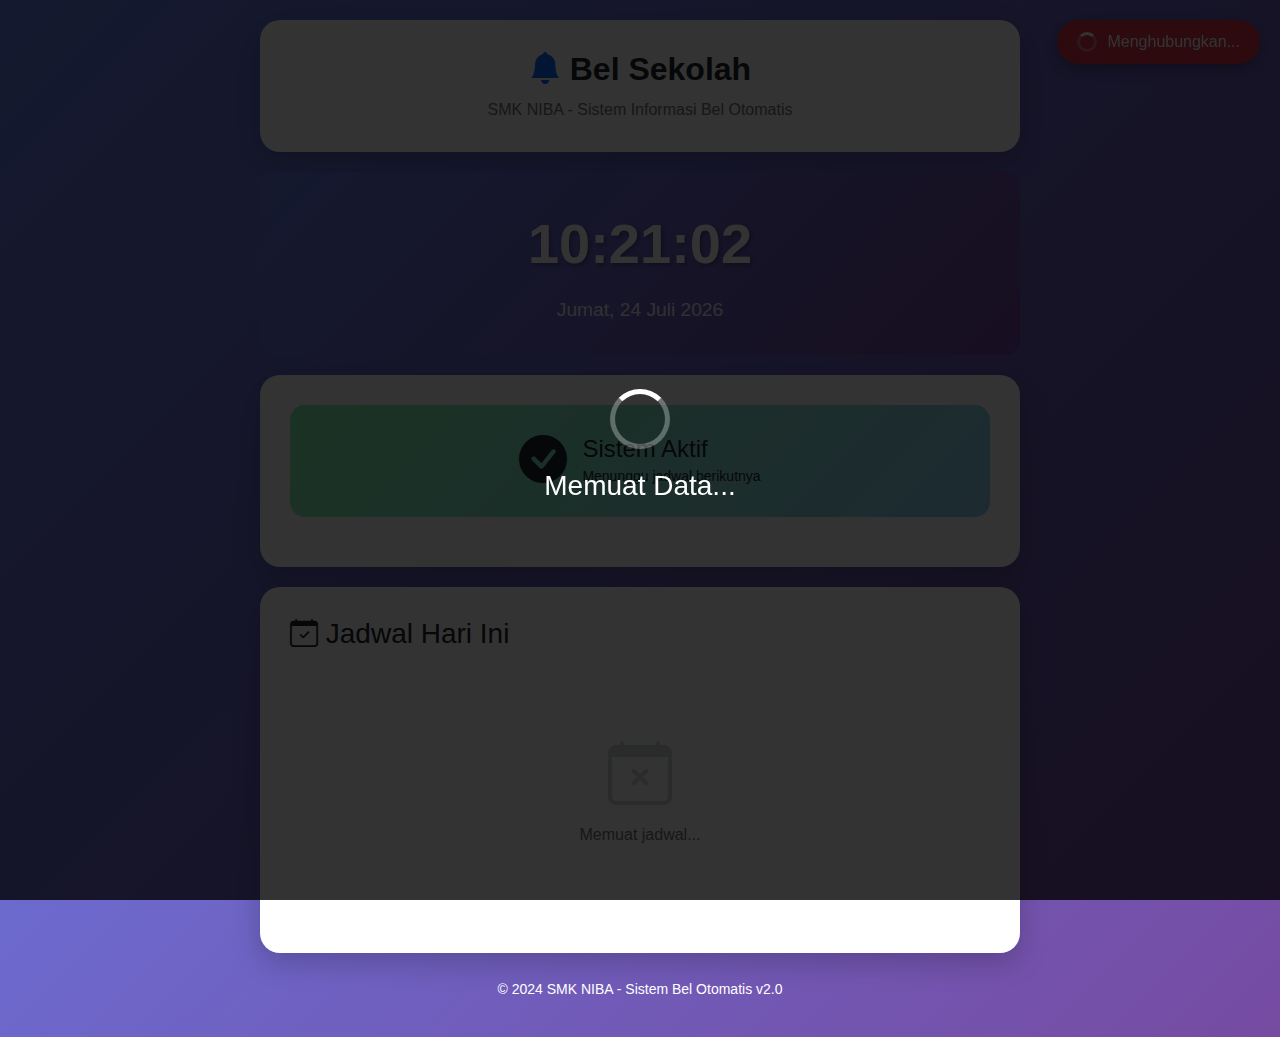
<file: client/index.html>
<!DOCTYPE html>
<html lang="id">
<head>
    <meta charset="UTF-8">
    <meta name="viewport" content="width=device-width, initial-scale=1.0">
    <meta name="description" content="SMK NIBA School Bell System - Client Player">
    <meta name="theme-color" content="#0d6efd">
    
    <title>Bel Sekolah - SMK NIBA</title>
    
    <!-- PWA Manifest -->
    <link rel="manifest" href="manifest.json">
    <link rel="icon" type="image/png" href="[data-uri]">
    
    <!-- Bootstrap CSS -->
    <link href="https://cdn.jsdelivr.net/npm/bootstrap@5.3.0/dist/css/bootstrap.min.css" rel="stylesheet">
    <link href="https://cdn.jsdelivr.net/npm/bootstrap-icons@1.11.0/font/bootstrap-icons.css" rel="stylesheet">
    
    <style>
        :root {
            --primary-color: #0d6efd;
            --success-color: #198754;
            --warning-color: #ffc107;
            --danger-color: #dc3545;
            --dark-color: #212529;
            --light-color: #f8f9fa;
        }
        
        body {
            background: linear-gradient(135deg, #667eea 0%, #764ba2 100%);
            min-height: 100vh;
            font-family: 'Segoe UI', Tahoma, Geneva, Verdana, sans-serif;
            padding: 0;
            margin: 0;
        }
        
        .main-container {
            max-width: 800px;
            margin: 0 auto;
            padding: 20px;
        }
        
        .header-card {
            background: white;
            border-radius: 20px;
            padding: 30px;
            box-shadow: 0 10px 30px rgba(0,0,0,0.2);
            margin-bottom: 20px;
            text-align: center;
        }
        
        .header-card h1 {
            font-size: 2rem;
            font-weight: 700;
            color: var(--dark-color);
            margin-bottom: 10px;
        }
        
        .header-card .subtitle {
            color: #6c757d;
            font-size: 1rem;
        }
        
        .status-card {
            background: white;
            border-radius: 20px;
            padding: 30px;
            box-shadow: 0 10px 30px rgba(0,0,0,0.2);
            margin-bottom: 20px;
        }
        
        .status-indicator {
            display: flex;
            align-items: center;
            justify-content: center;
            gap: 15px;
            padding: 20px;
            border-radius: 15px;
            margin-bottom: 20px;
        }
        
        .status-indicator.online {
            background: linear-gradient(135deg, #84fab0 0%, #8fd3f4 100%);
        }
        
        .status-indicator.playing {
            background: linear-gradient(135deg, #fa709a 0%, #fee140 100%);
            animation: pulse 2s infinite;
        }
        
        .status-indicator.holiday {
            background: linear-gradient(135deg, #fbc2eb 0%, #a6c1ee 100%);
        }
        
        @keyframes pulse {
            0%, 100% { transform: scale(1); }
            50% { transform: scale(1.05); }
        }
        
        .status-icon {
            font-size: 3rem;
        }
        
        .clock-display {
            text-align: center;
            padding: 30px;
            background: linear-gradient(135deg, #667eea 0%, #764ba2 100%);
            border-radius: 15px;
            color: white;
            margin-bottom: 20px;
        }
        
        .clock-time {
            font-size: 3.5rem;
            font-weight: 700;
            margin: 0;
            text-shadow: 2px 2px 4px rgba(0,0,0,0.3);
        }
        
        .clock-date {
            font-size: 1.2rem;
            margin: 10px 0 0 0;
            opacity: 0.9;
        }
        
        .next-bell-card {
            background: linear-gradient(135deg, #f093fb 0%, #f5576c 100%);
            border-radius: 15px;
            padding: 25px;
            color: white;
            margin-bottom: 20px;
        }
        
        .next-bell-card h3 {
            font-size: 1.5rem;
            margin-bottom: 15px;
            font-weight: 600;
        }
        
        .countdown-display {
            font-size: 2.5rem;
            font-weight: 700;
            text-align: center;
            margin: 15px 0;
            text-shadow: 2px 2px 4px rgba(0,0,0,0.3);
        }
        
        .schedule-list {
            background: white;
            border-radius: 15px;
            padding: 20px;
        }
        
        .schedule-item {
            display: flex;
            align-items: center;
            padding: 15px;
            border-radius: 10px;
            margin-bottom: 10px;
            transition: all 0.3s;
        }
        
        .schedule-item:hover {
            transform: translateX(5px);
        }
        
        .schedule-item.past {
            background: #f8f9fa;
            opacity: 0.6;
        }
        
        .schedule-item.upcoming {
            background: linear-gradient(135deg, #e3f2fd 0%, #bbdefb 100%);
            border-left: 4px solid var(--primary-color);
        }
        
        .schedule-item.active {
            background: linear-gradient(135deg, #fff9c4 0%, #fff59d 100%);
            border-left: 4px solid var(--warning-color);
            animation: glow 2s infinite;
        }
        
        @keyframes glow {
            0%, 100% { box-shadow: 0 0 5px rgba(255, 193, 7, 0.5); }
            50% { box-shadow: 0 0 20px rgba(255, 193, 7, 0.8); }
        }
        
        .schedule-time {
            font-size: 1.5rem;
            font-weight: 700;
            color: var(--primary-color);
            min-width: 80px;
        }
        
        .schedule-name {
            flex: 1;
            font-size: 1.1rem;
            font-weight: 500;
            padding: 0 15px;
        }
        
        .schedule-icon {
            font-size: 1.5rem;
        }
        
        .connection-status {
            position: fixed;
            top: 20px;
            right: 20px;
            padding: 10px 20px;
            border-radius: 25px;
            color: white;
            font-weight: 500;
            box-shadow: 0 5px 15px rgba(0,0,0,0.3);
            z-index: 1000;
            display: flex;
            align-items: center;
            gap: 10px;
        }
        
        .connection-status.connected {
            background: var(--success-color);
        }
        
        .connection-status.disconnected {
            background: var(--danger-color);
        }
        
        .spinner {
            width: 20px;
            height: 20px;
            border: 3px solid rgba(255,255,255,0.3);
            border-top-color: white;
            border-radius: 50%;
            animation: spin 1s linear infinite;
        }
        
        @keyframes spin {
            to { transform: rotate(360deg); }
        }
        
        .empty-state {
            text-align: center;
            padding: 40px;
            color: #6c757d;
        }
        
        .empty-state i {
            font-size: 4rem;
            margin-bottom: 20px;
            opacity: 0.3;
        }
        
        @media (max-width: 768px) {
            .header-card h1 {
                font-size: 1.5rem;
            }
            
            .clock-time {
                font-size: 2.5rem;
            }
            
            .countdown-display {
                font-size: 2rem;
            }
            
            .schedule-time {
                font-size: 1.2rem;
            }
            
            .schedule-name {
                font-size: 1rem;
            }
        }
        
        .loading-overlay {
            position: fixed;
            top: 0;
            left: 0;
            right: 0;
            bottom: 0;
            background: rgba(0,0,0,0.8);
            display: flex;
            align-items: center;
            justify-content: center;
            z-index: 9999;
        }
        
        .loading-content {
            text-align: center;
            color: white;
        }
        
        .loading-content .spinner-large {
            width: 60px;
            height: 60px;
            border: 5px solid rgba(255,255,255,0.3);
            border-top-color: white;
            border-radius: 50%;
            animation: spin 1s linear infinite;
            margin: 0 auto 20px;
        }
    </style>
</head>
<body>
    <!-- Connection Status -->
    <div id="connectionStatus" class="connection-status disconnected">
        <div class="spinner"></div>
        <span>Menghubungkan...</span>
    </div>
    
    <!-- Loading Overlay -->
    <div id="loadingOverlay" class="loading-overlay">
        <div class="loading-content">
            <div class="spinner-large"></div>
            <h3>Memuat Data...</h3>
        </div>
    </div>
    
    <!-- Main Container -->
    <div class="main-container">
        <!-- Header -->
        <div class="header-card">
            <h1><i class="bi bi-bell-fill text-primary"></i> Bel Sekolah</h1>
            <div class="subtitle">SMK NIBA - Sistem Informasi Bel Otomatis</div>
        </div>
        
        <!-- Clock Display -->
        <div class="clock-display">
            <p class="clock-time" id="clockTime">--:--:--</p>
            <p class="clock-date" id="clockDate">Loading...</p>
        </div>
        
        <!-- Status Card -->
        <div class="status-card">
            <div id="statusIndicator" class="status-indicator online">
                <div class="status-icon">
                    <i class="bi bi-check-circle-fill"></i>
                </div>
                <div>
                    <h4 class="mb-0">Sistem Aktif</h4>
                    <small>Menunggu jadwal berikutnya</small>
                </div>
            </div>
        </div>
        
        <!-- Next Bell Card -->
        <div id="nextBellCard" class="next-bell-card" style="display: none;">
            <h3><i class="bi bi-alarm"></i> Bel Berikutnya</h3>
            <h4 id="nextBellName">-</h4>
            <div class="countdown-display" id="countdownDisplay">00:00:00</div>
            <p class="text-center mb-0">Pukul <strong id="nextBellTime">--:--</strong></p>
        </div>
        
        <!-- Today's Schedule -->
        <div class="status-card">
            <h3 class="mb-3"><i class="bi bi-calendar-check"></i> Jadwal Hari Ini</h3>
            <div id="scheduleList" class="schedule-list">
                <div class="empty-state">
                    <i class="bi bi-calendar-x"></i>
                    <p>Memuat jadwal...</p>
                </div>
            </div>
        </div>
        
        <!-- Footer -->
        <div class="text-center text-white mt-4 mb-3">
            <small>© 2024 SMK NIBA - Sistem Bel Otomatis v2.0</small>
        </div>
    </div>
    
    <!-- Socket.IO -->
    <script src="https://cdn.socket.io/4.5.4/socket.io.min.js"></script>
    
    <!-- Main JavaScript -->
    <script src="player.js"></script>
    
    <!-- Service Worker Registration -->
    <script>
        if ('serviceWorker' in navigator) {
            navigator.serviceWorker.register('service-worker.js')
                .then(reg => console.log('Service Worker registered:', reg))
                .catch(err => console.error('Service Worker registration failed:', err));
        }
    </script>
</body>
</html>
</file>
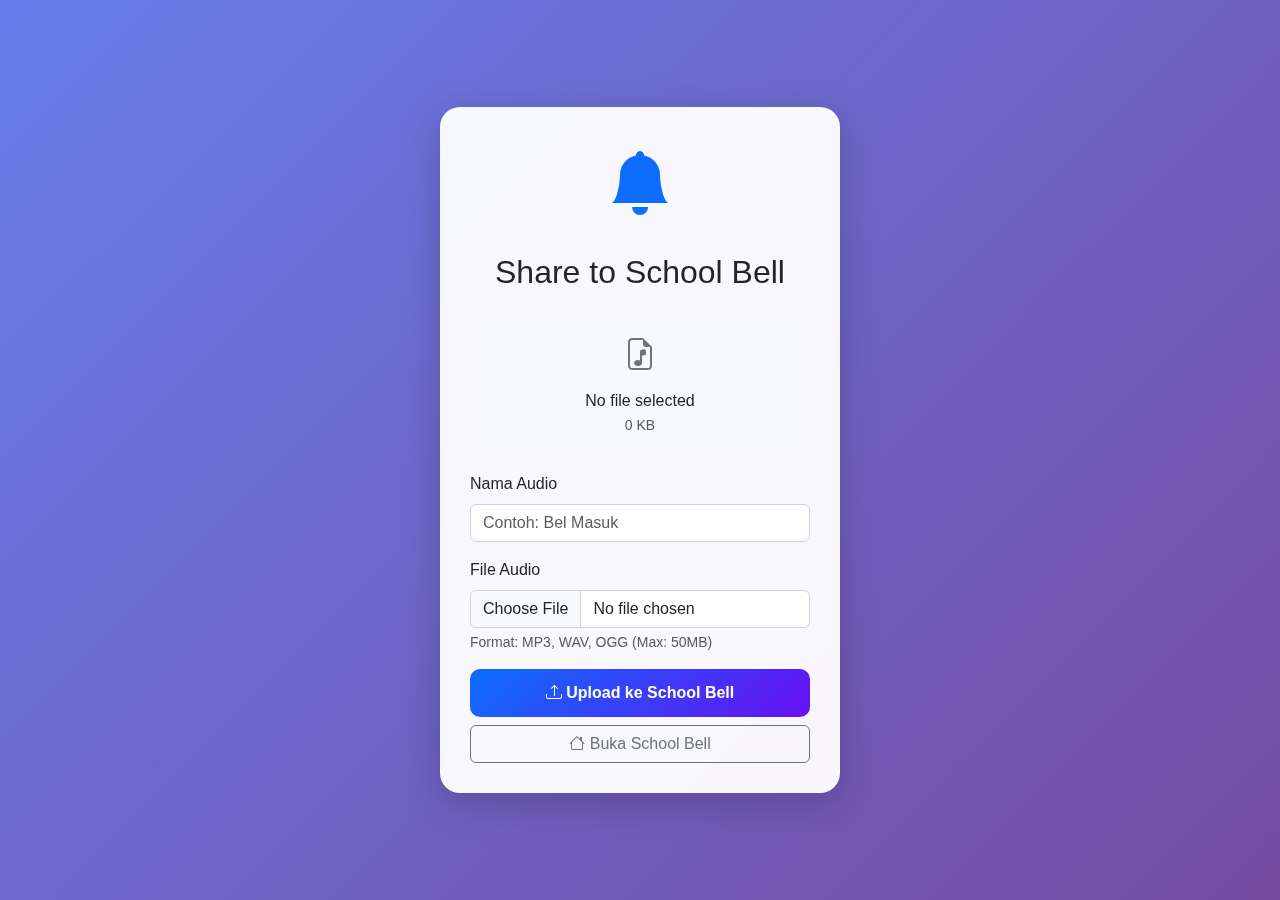
<file: templates/share.html>
<!DOCTYPE html>
<html lang="id">
<head>
    <meta charset="UTF-8">
    <meta name="viewport" content="width=device-width, initial-scale=1.0">
    <title>Share to School Bell</title>
    
    <!-- Bootstrap CSS -->
    <link href="https://cdn.jsdelivr.net/npm/bootstrap@5.3.0/dist/css/bootstrap.min.css" rel="stylesheet">
    
    <!-- Bootstrap Icons -->
    <link rel="stylesheet" href="https://cdn.jsdelivr.net/npm/bootstrap-icons@1.10.0/font/bootstrap-icons.css">
    
    <!-- Custom CSS -->
    <link rel="stylesheet" href="/static/css/style.css">
    
    <style>
        body {
            background: linear-gradient(135deg, #667eea 0%, #764ba2 100%);
            min-height: 100vh;
            display: flex;
            align-items: center;
            justify-content: center;
            font-family: -apple-system, BlinkMacSystemFont, 'Segoe UI', Roboto, sans-serif;
        }
        
        .share-container {
            background: rgba(255, 255, 255, 0.95);
            backdrop-filter: blur(10px);
            border-radius: 20px;
            padding: 30px;
            max-width: 400px;
            width: 90%;
            box-shadow: 0 10px 40px rgba(0,0,0,0.2);
        }
        
        .share-icon {
            font-size: 4rem;
            color: #0d6efd;
            text-align: center;
            margin-bottom: 20px;
        }
        
        .file-preview {
            background: #f8f9fa;
            border-radius: 10px;
            padding: 15px;
            margin: 20px 0;
            text-align: center;
        }
        
        .file-icon {
            font-size: 2rem;
            color: #6c757d;
            margin-bottom: 10px;
        }
        
        .btn-share {
            background: linear-gradient(135deg, #0d6efd, #6610f2);
            border: none;
            border-radius: 10px;
            padding: 12px 30px;
            font-weight: 600;
            transition: all 0.2s;
        }
        
        .btn-share:hover {
            transform: translateY(-2px);
            box-shadow: 0 5px 20px rgba(13, 110, 253, 0.4);
        }
    </style>
</head>
<body>
    <div class="share-container">
        <div class="share-icon">
            <i class="bi bi-bell-fill"></i>
        </div>
        
        <h2 class="text-center mb-4">Share to School Bell</h2>
        
        <div class="file-preview" id="filePreview">
            <div class="file-icon">
                <i class="bi bi-file-earmark-music"></i>
            </div>
            <div id="fileName">No file selected</div>
            <small class="text-muted" id="fileSize">0 KB</small>
        </div>
        
        <form id="shareForm" enctype="multipart/form-data">
            <div class="mb-3">
                <label for="displayName" class="form-label">Nama Audio</label>
                <input type="text" class="form-control" id="displayName" required 
                       placeholder="Contoh: Bel Masuk">
            </div>
            
            <div class="mb-3">
                <label for="audioFile" class="form-label">File Audio</label>
                <input type="file" class="form-control" id="audioFile" 
                       accept=".mp3,.wav,.ogg" required>
                <div class="form-text">Format: MP3, WAV, OGG (Max: 50MB)</div>
            </div>
            
            <div class="d-grid gap-2">
                <button type="submit" class="btn btn-primary btn-share">
                    <i class="bi bi-upload"></i> Upload ke School Bell
                </button>
                <a href="/pwa" class="btn btn-outline-secondary">
                    <i class="bi bi-house"></i> Buka School Bell
                </a>
            </div>
        </form>
        
        <div id="uploadProgress" style="display: none;">
            <div class="progress mt-3">
                <div class="progress-bar progress-bar-striped progress-bar-animated" 
                     role="progressbar" style="width: 100%"></div>
            </div>
            <p class="text-center mt-2 mb-0">Mengupload...</p>
        </div>
    </div>
    
    <!-- Bootstrap JS -->
    <script src="https://cdn.jsdelivr.net/npm/bootstrap@5.3.0/dist/js/bootstrap.bundle.min.js"></script>
    
    <script>
        // Handle file sharing from other apps
        document.addEventListener('DOMContentLoaded', function() {
            const urlParams = new URLSearchParams(window.location.search);
            const fileInput = document.getElementById('audioFile');
            const displayNameInput = document.getElementById('displayName');
            
            // Check if file is shared via URL parameters
            if (urlParams.has('file')) {
                // Handle shared file (implementation depends on platform)
                console.log('File shared:', urlParams.get('file'));
            }
            
            // File input change handler
            fileInput.addEventListener('change', function(e) {
                const file = e.target.files[0];
                if (file) {
                    updateFilePreview(file);
                    if (!displayNameInput.value) {
                        displayNameInput.value = file.name.replace(/\.[^/.]+$/, "");
                    }
                }
            });
            
            // Form submit handler
            document.getElementById('shareForm').addEventListener('submit', function(e) {
                e.preventDefault();
                uploadFile();
            });
        });
        
        function updateFilePreview(file) {
            const fileName = document.getElementById('fileName');
            const fileSize = document.getElementById('fileSize');
            
            fileName.textContent = file.name;
            fileSize.textContent = formatFileSize(file.size);
        }
        
        function formatFileSize(bytes) {
            if (bytes === 0) return '0 Bytes';
            const k = 1024;
            const sizes = ['Bytes', 'KB', 'MB', 'GB'];
            const i = Math.floor(Math.log(bytes) / Math.log(k));
            return parseFloat((bytes / Math.pow(k, i)).toFixed(2)) + ' ' + sizes[i];
        }
        
        async function uploadFile() {
            const formData = new FormData();
            const fileInput = document.getElementById('audioFile');
            const displayNameInput = document.getElementById('displayName');
            const progressDiv = document.getElementById('uploadProgress');
            
            if (!fileInput.files[0]) {
                alert('Pilih file audio terlebih dahulu');
                return;
            }
            
            formData.append('file', fileInput.files[0]);
            formData.append('display_name', displayNameInput.value);
            
            // Show progress
            progressDiv.style.display = 'block';
            
            try {
                const response = await fetch('/api/audio/upload', {
                    method: 'POST',
                    body: formData
                });
                
                const result = await response.json();
                
                if (result.success) {
                    alert('File audio berhasil diupload!');
                    // Redirect to PWA
                    window.location.href = '/pwa';
                } else {
                    alert('Gagal upload: ' + result.error);
                }
            } catch (error) {
                console.error('Upload error:', error);
                alert('Gagal upload file. Coba lagi.');
            } finally {
                progressDiv.style.display = 'none';
            }
        }
    </script>
</body>
</html>
</file>
<file: static/css/style.css>
/* Custom CSS for School Bell System */

:root {
    --primary-color: #0d6efd;
    --success-color: #198754;
    --danger-color: #dc3545;
    --warning-color: #ffc107;
    --info-color: #0dcaf0;
}

body {
    font-family: 'Segoe UI', Tahoma, Geneva, Verdana, sans-serif;
    background-color: #f8f9fa;
}

/* Navbar */
.navbar {
    box-shadow: 0 2px 4px rgba(0,0,0,.1);
}

.navbar-brand {
    font-weight: bold;
    font-size: 1.3rem;
}

.nav-link.active {
    background-color: rgba(255,255,255,0.1);
    border-radius: 5px;
}

/* Cards */
.card {
    border-radius: 10px;
    box-shadow: 0 2px 8px rgba(0,0,0,.08);
    margin-bottom: 20px;
    transition: transform 0.2s;
}

.card:hover {
    transform: translateY(-2px);
    box-shadow: 0 4px 12px rgba(0,0,0,.12);
}

.card-header {
    border-radius: 10px 10px 0 0 !important;
    font-weight: 600;
}

/* Buttons */
.btn {
    border-radius: 6px;
    font-weight: 500;
    transition: all 0.2s;
}

.btn:hover {
    transform: translateY(-1px);
    box-shadow: 0 2px 8px rgba(0,0,0,.15);
}

.btn-sm {
    padding: 0.25rem 0.75rem;
}

/* Tables */
.table {
    background-color: white;
}

.table thead th {
    border-bottom: 2px solid #dee2e6;
    font-weight: 600;
    text-transform: uppercase;
    font-size: 0.85rem;
    color: #6c757d;
}

.table tbody tr:hover {
    background-color: #f8f9fa;
}

/* Badges */
.badge {
    padding: 0.4em 0.8em;
    font-weight: 500;
    border-radius: 4px;
}

/* Forms */
.form-control, .form-select {
    border-radius: 6px;
    border: 1px solid #ced4da;
}

.form-control:focus, .form-select:focus {
    border-color: var(--primary-color);
    box-shadow: 0 0 0 0.2rem rgba(13, 110, 253, 0.15);
}

.form-range {
    cursor: pointer;
}

/* Modal */
.modal-content {
    border-radius: 10px;
    border: none;
    box-shadow: 0 5px 20px rgba(0,0,0,.2);
}

.modal-header {
    border-radius: 10px 10px 0 0;
    background-color: #f8f9fa;
}

/* Alert */
.alert {
    border-radius: 8px;
    border: none;
}

/* Footer */
footer {
    margin-top: auto;
    border-top: 1px solid #dee2e6;
}

/* Animations */
@keyframes fadeIn {
    from {
        opacity: 0;
        transform: translateY(-10px);
    }
    to {
        opacity: 1;
        transform: translateY(0);
    }
}

.card {
    animation: fadeIn 0.3s ease-in-out;
}

/* Loading spinner */
.spinner-border {
    width: 1.5rem;
    height: 1.5rem;
}

/* Audio preview */
audio {
    border-radius: 25px;
    outline: none;
}

audio::-webkit-media-controls-panel {
    background-color: #f8f9fa;
}

/* Switch */
.form-check-input {
    cursor: pointer;
    width: 3em;
    height: 1.5em;
}

.form-check-input:checked {
    background-color: var(--success-color);
    border-color: var(--success-color);
}

/* Volume control */
.form-range::-webkit-slider-thumb {
    background-color: var(--primary-color);
}

.form-range::-moz-range-thumb {
    background-color: var(--primary-color);
}

/* Progress bar */
.progress {
    height: 25px;
    border-radius: 6px;
}

.progress-bar {
    font-weight: 600;
}

/* Responsive */
@media (max-width: 768px) {
    .navbar-brand {
        font-size: 1.1rem;
    }
    
    .card {
        margin-bottom: 15px;
    }
    
    .table {
        font-size: 0.9rem;
    }
    
    .btn {
        font-size: 0.9rem;
    }
}

/* Print styles */
@media print {
    .navbar, .btn, footer {
        display: none;
    }
    
    .card {
        box-shadow: none;
        border: 1px solid #dee2e6;
    }
}
</file>
